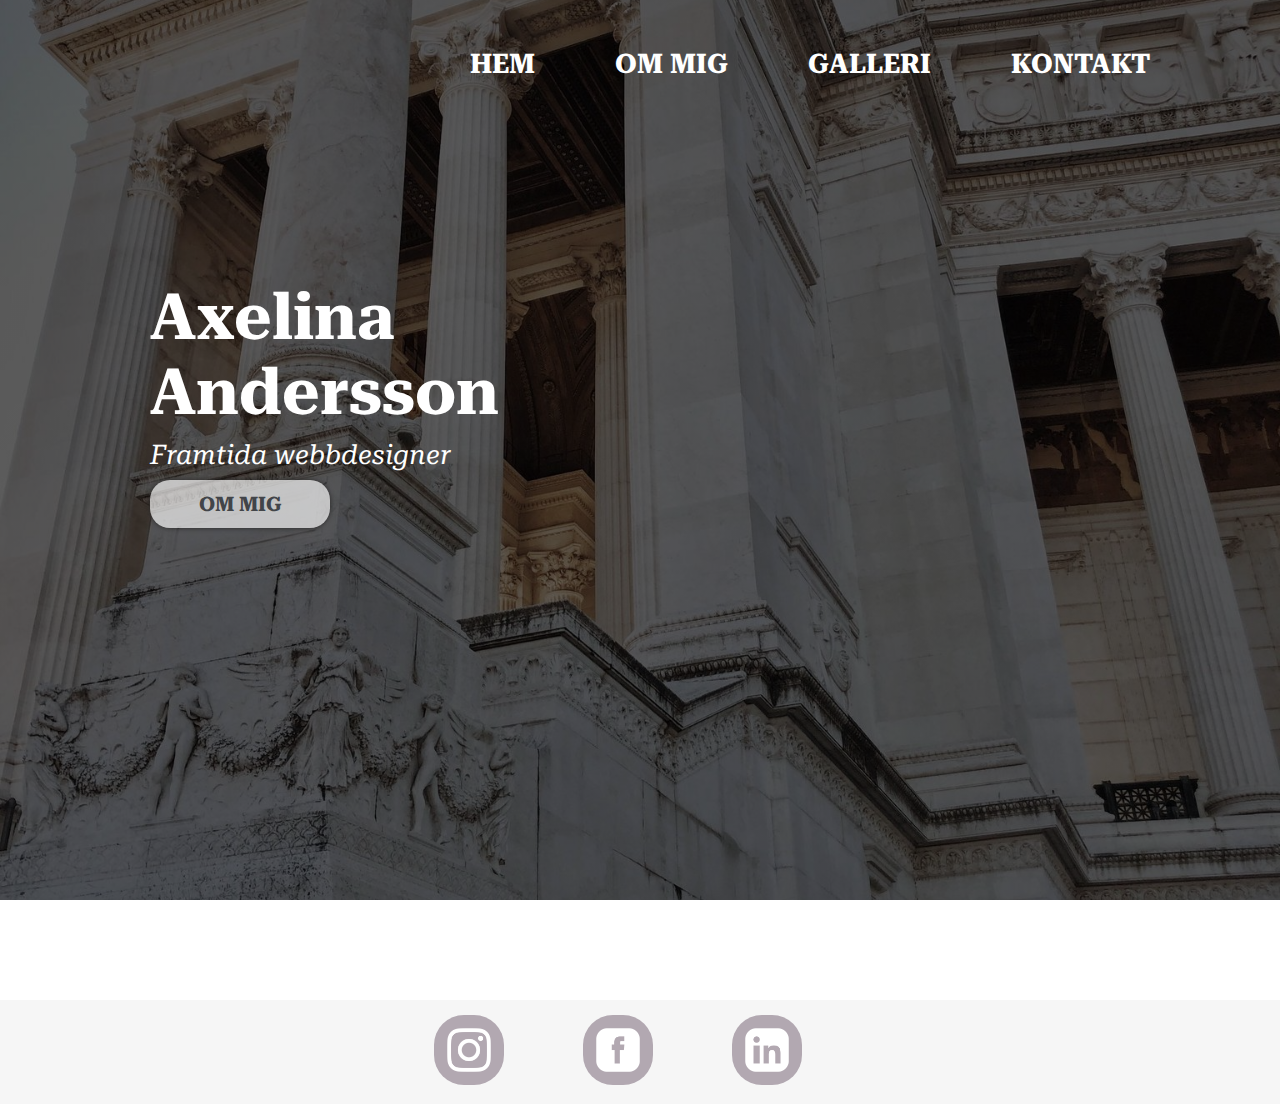
<file: index.html>
<!DOCTYPE html>
<html lang="sv">
<head>
<link rel="stylesheet" href="styles.css"/>
<!--Länkar till fonts-->
<link rel="preconnect" href="https://fonts.googleapis.com">

<link href="https://fonts.googleapis.com/css2?family=Roboto+Serif:wght@200;300;600;700&display=swap" rel="stylesheet">




<meta charset="UTF-8" />

<meta name="viewport" content="width=device-width, initial-scale=1.0">


<title>Axelina</title>
<link rel="shortcut icon" type="image/png" href="images/logoo.jpg">
</head>

<body> 

<div class="gridbox">
<div class="headerbox">

<div class="dropdown">
             <div class="line1"></div>
             <div class="line2"></div>
             <div class="line3"></div>

             <div class="dropdown-content">
               <a href="index.html">Hem</a>
               <a href="ommig.html">Om mig</a>
               <a href="galleri.html">Galleri</a>
               <a href="kontakt.html">Kontakt</a>
             </div>
           </div>

    <nav class="navbar"> 
    
      <div class="navbarlinks">
       
        <ul>
            <li><a href="index.html">Hem</a></li>
            <li><a href="ommig.html">Om mig</a></li>
            <li><a href="galleri.html">Galleri</a></li>
            <li><a href="kontakt.html">kontakt</a></li>
        </ul>
 </div>
        
      


    
 
    </nav>

 
    
    

    
</div>

  <div class="mainbox">
      <div class="main-text">
      <h1>Axelina <br> Andersson</h1>
      <p class="home-p">Framtida webbdesigner</p>
      <button type="button"><a href="ommig.html">OM MIG</a></button>
      
    
    </div>
 <div class="main-img-container">
           <img class="main-img" src="images/thai.jpg" alt="profilbild" height="350" width="350" >
       </div>

  </div>

  <div class="asidebox">



      </div>


  </div>
<div class="footerbox">
 
  <div class="footer-socials">
  <a href="https://www.instagram.com/axelinaanderssonn/"><img src="images/instagram.png" alt="insta icon" width="70"></a>
  <a href="https://www.facebook.com/axelina.andersson"><img src="images/fb.png" alt="facebook icon" width="70"></a>
  <a href="https://www.linkedin.com/in/axelina-andersson-389116230/"><img src="images/linked.png" alt="linkedin icon" width="70"></a>
  </div>  
 
</div>
   


   
</body>
</html>
</file>
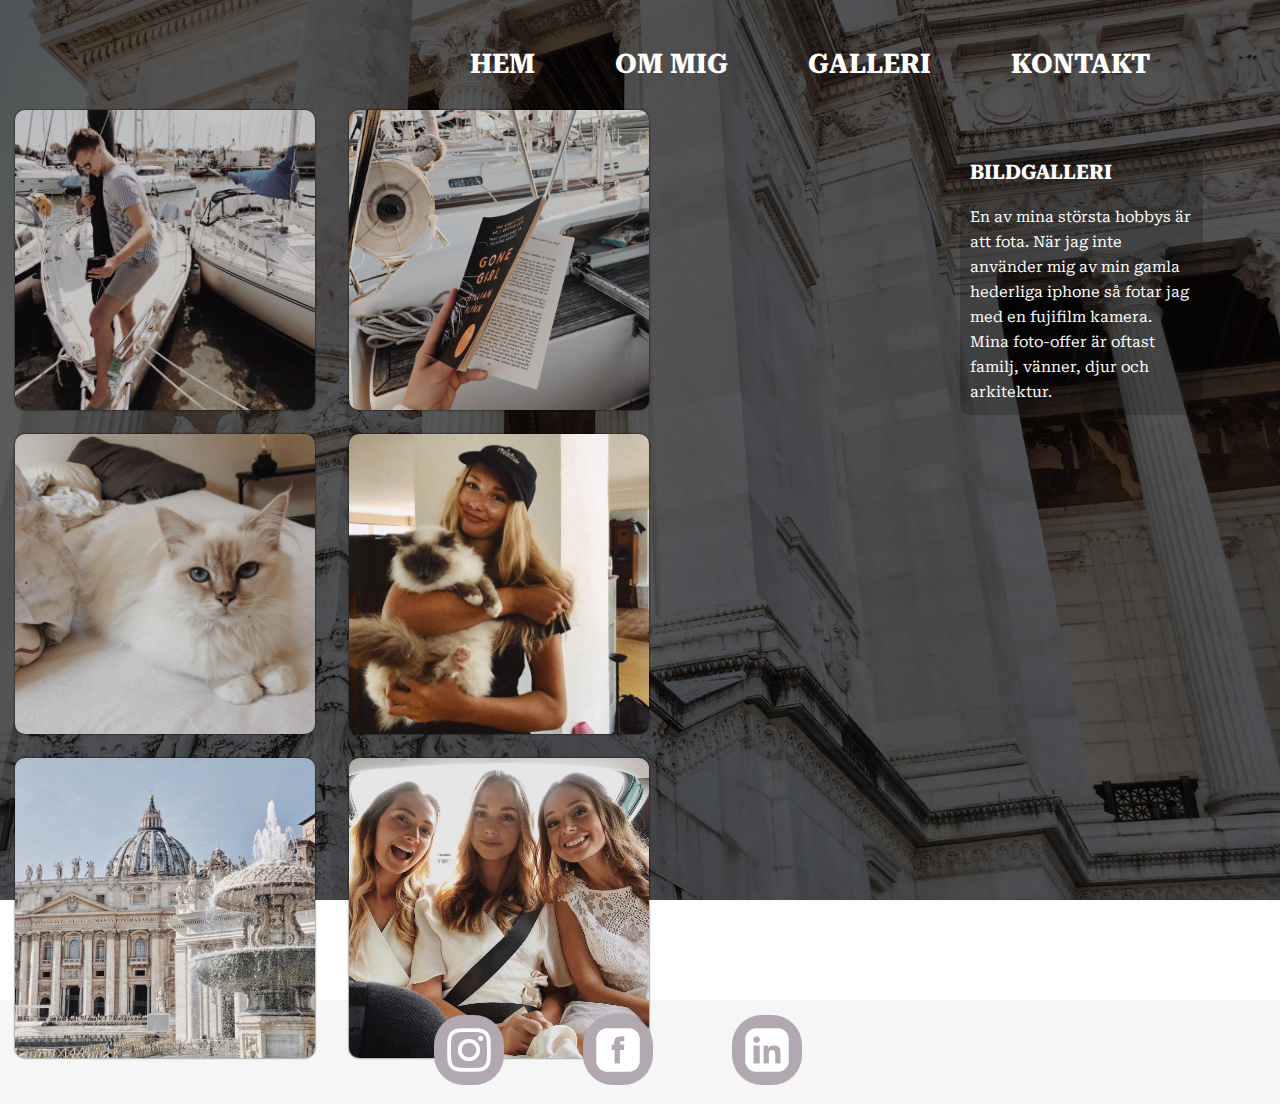
<file: galleri.html>
<!DOCTYPE html>
<html lang="sv">
<head>


<!--Länkar till fonts-->
<link rel="preconnect" href="https://fonts.googleapis.com">
<link rel="preconnect" href="https://fonts.gstatic.com" crossorigin>
<link href="https://fonts.googleapis.com/css2?family=Roboto+Serif:wght@200;300;600;700&display=swap" rel="stylesheet">
<link rel="stylesheet" href="styles.css"/>
<title>Axelina</title>
<meta charset="UTF-8" />

<meta name="viewport" content="width=device-width, initial-scale=1.0">
<link rel="shortcut icon" type="image/png" href="images/logoo.jpg">
</head>

<body> 

<div class="gridbox">
<div class="headerbox">
  <div class="dropdown">
    <div class="line1"></div>
    <div class="line2"></div>
    <div class="line3"></div>

    <div class="dropdown-content">
      <a href="index.html">Hem</a>
      <a href="ommig.html">Om mig</a>
      <a href="galleri.html">Galleri</a>
      <a href="kontakt.html">Kontakt</a>
    </div>
  </div>
    <nav>
      
        <ul class="headermenu">
            
            <li><a href="index.html">Hem</a></li>
            <li><a href="ommig.html">Om mig</a></li>
            <li><a href="galleri.html">Galleri</a></li>
            <li><a href="kontakt.html">kontakt</a></li>
        </ul>
        
    </nav>

</div>

  <div class="mainbox">


<div class="col">


    <div class="card card1">
        
        
    </div>

    <div class="card card2">
      
    </div>

    <div class="card card3">
      
    </div>


    <div class="card card4">
      
    </div>

    <div class="card card5">
      
    </div>

    <div class="card card6">
      
    </div>

    
    
    


    



    


</div>
  
  </div>

  <div class="asidebox">

    <div class="aside-container">
       <h2>BILDGALLERI </h2>
       <p>En av mina största hobbys är att fota. När jag inte använder mig av min gamla hederliga iphone så fotar jag med en fujifilm kamera. Mina foto-offer är oftast familj, vänner, djur och arkitektur.</p>
    </div>



      </div>


  </div>
<div class="footerbox">
 
  <div class="footer-socials">
  <a href="https://www.instagram.com/axelinaanderssonn/"><img src="images/instagram.png" alt="insta icon" width="70"></a>
  <a href="https://www.facebook.com/axelina.andersson"><img src="images/fb.png" alt="facebook icon" width="70"></a>
  <a href="https://www.linkedin.com/in/axelina-andersson-389116230/"><img src="images/linked.png" alt="linkedin icon" width="70"></a>
  </div>  
 
</div>
   


   
</body>
</html>
</file>
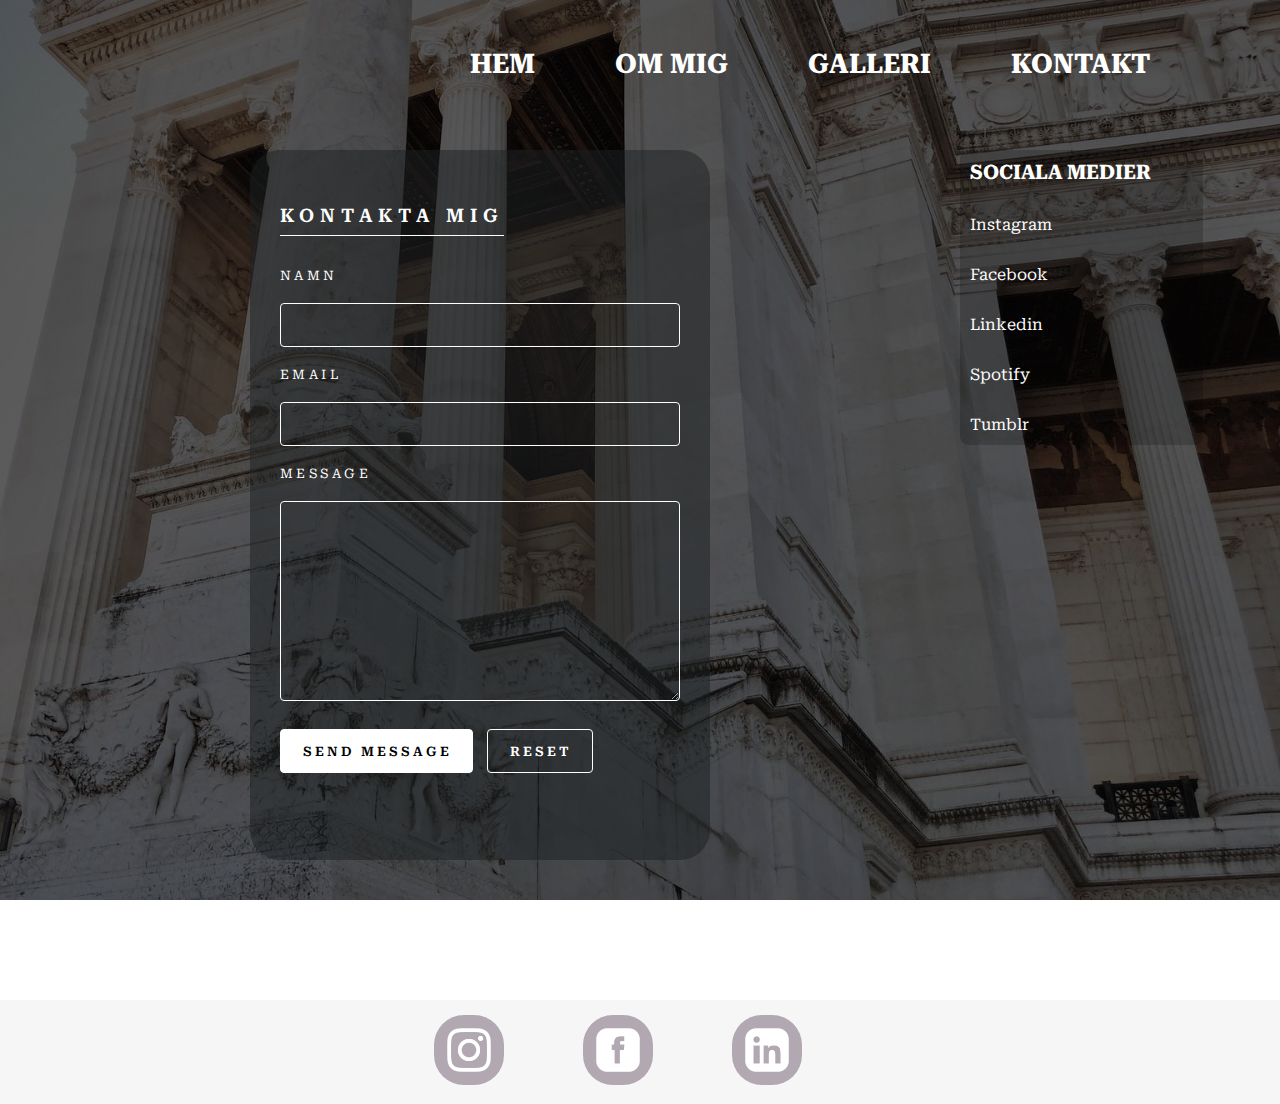
<file: kontakt.html>
<!DOCTYPE html>
<html lang="sv">
<head>
<link rel="stylesheet" href="styles.css"/>
<!--Länkar till fonts-->
<link rel="preconnect" href="https://fonts.googleapis.com">
<link rel="preconnect" href="https://fonts.gstatic.com" crossorigin>
<link href="https://fonts.googleapis.com/css2?family=Roboto+Serif:wght@200;300;600;700&display=swap" rel="stylesheet">
<title>Axelina</title>
<meta charset="UTF-8" />

<meta name="viewport" content="width=device-width, initial-scale=1.0">
<link rel="shortcut icon" type="image/png" href="images/logoo.jpg">
</head>

<body> 

<div class="gridbox">
<div class="headerbox">
    <div class="dropdown">
        <div class="line1"></div>
        <div class="line2"></div>
        <div class="line3"></div>

        <div class="dropdown-content">
          <a href="index.html">Hem</a>
          <a href="ommig.html">Om mig</a>
          <a href="galleri.html">Galleri</a>
          <a href="kontakt.html">Kontakt</a>
        </div>
      </div>
    <nav>
    
      
      <ul class="headermenu">
        
            <li><a href="index.html">Hem</a></li>
            <li><a href="ommig.html">Om mig</a></li>
            <li><a href="galleri.html">Galleri</a></li>
            <li><a href="kontakt.html">kontakt</a></li>
        </ul>
        
    </nav>

</div>

  <div class="mainbox">
      <form action="">
          <div class="title">
              <h3>KONTAKTA MIG</h3>
          </div>

          <div>

              <div class="item">
                  <label for="name">NAMN</label>
                  <input type="text" >
              </div>

              <div class="item">
                <label for="email">EMAIL</label>
                <input type="text" >
            </div>

            <div class="full">
                <label for="message">MESSAGE</label>
                <textarea ></textarea>
            </div>

            <div class="action">
                <input type="submit" value="SEND MESSAGE">
                <input type="reset" value="RESET">
            </div>

            



          </div>



      </form>
      
    
  

  </div>

  <div class="asidebox">
    <div class="aside-container">
        <h2>SOCIALA MEDIER</h2>
        <div class="aside-socials">
            <a href="https://www.instagram.com/axelinaanderssonn/">Instagram</a>
           <a href="https://www.facebook.com/axelina.andersson/">Facebook</a>
            <a href="https://www.linkedin.com/in/axelina-andersson-389116230/">Linkedin</a>
            <a href="https://open.spotify.com/user/pzmczday6mdsut4gn10id2zma?si=d16b9d6a87314adf">Spotify</a>
            <a href="https://morgondagg.tumblr.com/">Tumblr</a>
             </div>

     </div>
      </div>


  </div>
<div class="footerbox">
 
  <div class="footer-socials">
  <a href="https://www.instagram.com/axelinaanderssonn/"><img src="images/instagram.png" alt="insta icon" width="70"></a>
  <a href="https://www.facebook.com/axelina.andersson"><img src="images/fb.png" alt="facebook icon" width="70"></a>
  <a href="https://www.linkedin.com/in/axelina-andersson-389116230/"><img src="images/linked.png" alt="linkedin icon" width="70"></a>
  </div>  
 
</div>
   


   
</body>
</html>
</file>
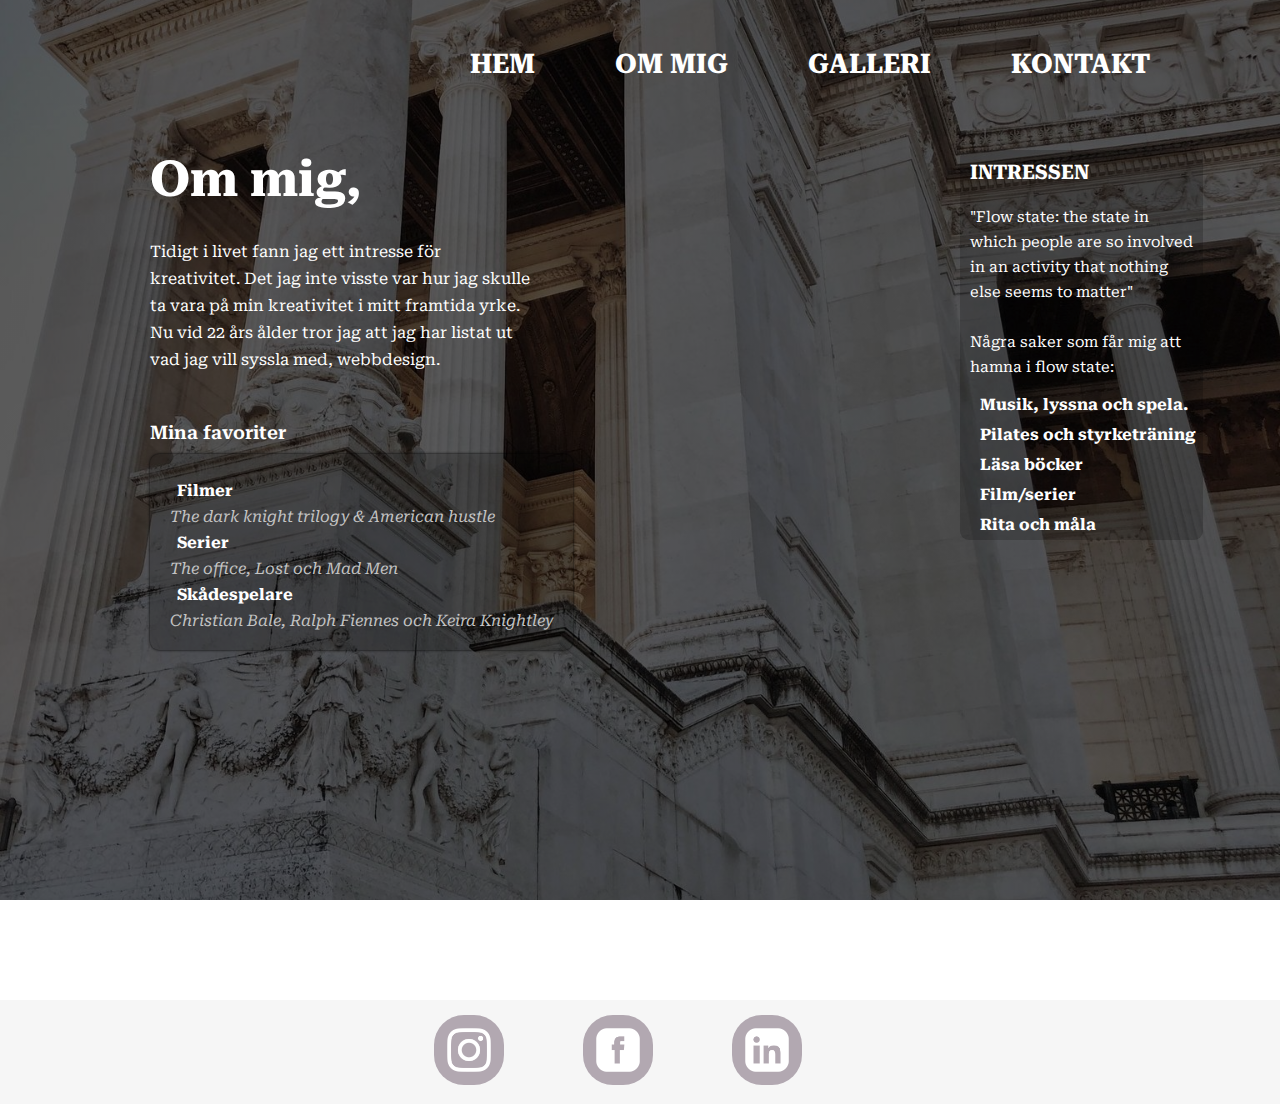
<file: ommig.html>
<!DOCTYPE html>
<html lang="sv">
<head>
<link rel="stylesheet" href="styles.css"/>
<!--Länkar till fonts-->
<link rel="preconnect" href="https://fonts.googleapis.com">
<link rel="preconnect" href="https://fonts.gstatic.com" crossorigin>
<link href="https://fonts.googleapis.com/css2?family=Roboto+Serif:wght@200;300;600;700&display=swap" rel="stylesheet">
<title>Axelina</title>
<meta charset="UTF-8" />

<meta name="viewport" content="width=device-width, initial-scale=1.0">
<link rel="shortcut icon" type="image/png" href="images/logoo.jpg">
</head>

<body> 

<div class="gridbox">
<div class="headerbox">

  <div class="dropdown">
    <div class="line1"></div>
    <div class="line2"></div>
    <div class="line3"></div>

    <div class="dropdown-content">
      <a href="index.html">Hem</a>
      <a href="ommig.html">Om mig</a>
      <a href="galleri.html">Galleri</a>
      <a href="kontakt.html">Kontakt</a>
    </div>
  </div>
    <nav>
     
      
      <ul class="headermenu">
        
        
            <li><a href="index.html">Hem</a></li>
            <li><a href="ommig.html">Om mig</a></li>
            <li><a href="galleri.html">Galleri</a></li>
            <li><a href="kontakt.html">kontakt</a></li>
        </ul>
        
    </nav>

</div>

  <div class="mainbox">
      <div class="main-text ommig-text">
      <h2>Om mig,</h2>
      <p class="ommig-p">Tidigt i livet fann jag ett intresse för kreativitet. Det jag inte visste var hur jag skulle ta vara på min kreativitet i mitt framtida yrke. Nu vid 22 års ålder tror jag att jag har listat ut vad jag vill syssla med, webbdesign. </p>
      <br>

      <h3>Mina favoriter</h3>
      <dl>
        <dt>Filmer</dt>
        <dd>The dark knight trilogy & American hustle</dd>
        <dt>Serier</dt>
        <dd>The office, Lost och Mad Men</dd>
        <dt>Skådespelare</dt>
        <dd>Christian Bale, Ralph Fiennes och Keira Knightley</dd>
        </dl>
        
    </div>
 <div class="main-img-container">
           <img class="main-img" src="images/hemma.jpg" alt="profilbild" height="300" width="300" >
       </div>

  </div>

  <div class="asidebox">

    <div class="aside-container">
      <h2>INTRESSEN </h2>
      <p>"Flow state: the state in which people are so involved in an activity that nothing else seems to matter" <br><br>Några saker som får mig att hamna i flow state:</p>
      <ul class="flow">
        <li>Musik, lyssna och spela.</li>
        <li>Pilates och styrketräning</li>
        <li>Läsa böcker</li>
        <li>Film/serier</li>
        <li>Rita och måla</li>
        
      </ul>
   </div>



     </div>


      </div>



<div class="footerbox">
 
  <div class="footer-socials">
  <a href="https://www.instagram.com/axelinaanderssonn/"><img src="images/instagram.png" alt="insta icon" width="70"></a>
  <a href="https://www.facebook.com/axelina.andersson"><img src="images/fb.png" alt="facebook icon" width="70"></a>
  <a href="https://www.linkedin.com/in/axelina-andersson-389116230/"><img src="images/linked.png" alt="linkedin icon" width="70"></a>
  </div>  
 
</div>
   


   
</body>
</html>
</file>
<file: styles.css>
*{
    margin:0;
    padding:0;
    font-family:  'Roboto Serif', sans-serif;
    box-sizing: border-box;
}

body{
    width: 100%;
    height: 100vh;
    background-image: linear-gradient(rgba(0,0,0,0.6),rgba(0,0,0,0.6)),url(images/rom.jpg);
    background-position: center;
    background-size: cover;
    background-attachment: fixed;
}

@media only screen and (max-width: 1400px){

    .main-img-container{
        display:none;
    }

    .dropdown {
        display:none;
    }

    

    

}

@media only screen and (min-width: 920px){
    .dropdown{
        display:none;
    }
}

@media only screen and (max-width: 920px){

    .footer-socials img{
        display:none;
    }

    .footerbox{
        display:none;
    }

    .aside-container{
        display:none;
    }


   nav{
      display:none;

   }



.dropdown {
    display:inline-block;
    width:130px;
    padding:30px;
    margin:10px;
   
    
    
  
   
    
    
  }

  .dropdown div{
      background-color: rgb(248, 248, 248);
      width:25px;
      height:5px;
      margin:5px;
      border-radius: 50px;

  }
  
  .dropdown-content {
    display:none;
    position: absolute;
   
    box-shadow: 0px 8px 16px 0px rgba(0,0,0,0.5);
   
    
  }

  .dropdown a{
      text-decoration: none;
      font-weight: 700;
      font-size: 20px;
      padding:40px;
      color:white;
      text-transform: uppercase;
      background-color: rgb(83, 85, 88);
      
      
      
     

  }

  .dropdown a:hover{
    background-color: rgb(114, 116, 119);
    
     
  }
  
  .dropdown:hover .dropdown-content {
    display:grid;
    
    
    
  }
}





/*burgare

.burger{
    padding:30px;
    float:right;
    display:none;
}
.burger div{
    background-color: white;
    width:25px;
    height:  3px;
    margin:5px;
  
}
 burgare slut*/

.gridbox{  

 display:grid;
 grid-template-columns: 75vw 19vh;
 grid-template-rows: 100px 800px 100px; 
 grid-auto-rows:auto;
}

/*header*/
.headerbox{
    grid-column: 1 / span 2;
    width:100%; 
    display: grid;
    
}



nav{
    
    position: absolute;
    top:0;
    left:0;
    width:100%;
    padding: 10px 90px;
    box-sizing: border-box;
    background: rgba(0,0,0,0.0);
    color: white;
}

nav ul {
    list-style: none;
    float: right;
    display:flex;
   
}

nav ul li a{
    line-height:12vh;
    color: white;
    padding: 12px 40px;
    text-decoration: none;
    font-size:3vh;
    font-weight:bold;
    text-transform: uppercase;
   
}

nav ul li a:hover{
    background: rgba(255,255,255,0.329);
    border-radius: 10px;
}




/*main*/

h1{
    color:white;
    font-size: 5vw;
    
}
.main-text{
  
    float:left;
    padding-left: 150px;
    padding-top: 20vh;
    
}

.ommig-text{
    float:left;
    padding-top:50px;
}
.home-p{
    color: white;
    font-size: 3vh;
    font-style: italic;
    line-height: 50px;
}

button{
    width: 20vh;
    padding: 12px 0;
    background: rgba(255, 255, 255, 0.664);
    border:0;
    border-radius: 20px;
    box-shadow:0 0 5px rgb(41, 40, 40);
    
}
button a{
    text-decoration: none;
    color: rgb(66, 69, 73); 
    font-size: 20px;
    font-weight:bolder;
}
button a:hover{
    color: white;
    
}

.main-img-container{

float:right;
padding-right: 10vw;
padding-top: 15vh;


}

.main-img{
    border-radius: 50%;
    box-shadow:0 0 4px;
    transition: transform 0.5s;
  
 
    
}


/* bilden rör sig*/
.main-img:hover{
    transform: translateY(-10px)
}



/* galleri*/









/* aside */
.asidebox{
    width:19vw;
   
}

.socials-container{
    list-style: none;
    text-align: center;
    padding-top: 20vh;
    display: block;
  line-height: 10vh;
 


}

.socials{
    border-radius: 50%;
}

/* footer */
.footerbox{
    grid-column: 1 / span 2;
    grid-row: 3;
    display: grid;
    background-color: rgb(196, 196, 196,0.150);
}

#footer-text{
    color:white;
    text-align: center;
    font-style: italic;
    padding: 10px;
}

.footer-socials{
    text-align: center;
    padding: 0px;
    
}

.footer-socials img{
    margin: 15px;
    margin-right: 60px;
    border-radius: 30px;
    transition: transform 0.5s;
   
}

.footer-socials img:hover{
    transform: translateY(-10px)
}

/*galleri*/

.col{
    width:auto;
}

.card{
    width: 300px;
    height: 300px;
    display:inline-block;
    border-radius:10px;
  
    padding: 15px 25px;
    
    box-sizing: border-box;
    cursor: pointer;
    margin: 10px 15px;
    transition: transform 0.5s;
    box-shadow: 0 0 2px;
  
    background-position: center;
    background-size: contain;
}

.card h5{
    color:white;
}

.card:hover{
    transform:translateY(-10px);

}

.card1{
      background-image: url(images/1.jpg);
}

.card2{
    background-image: url(images/2.jpg);
}

.card3{
    background-image: url(images/3.jpg);
}

.card4{
    background-image: url(images/5.jpg);
}

.card5{
    background-image: url(images/8.jpg);
}

.card6{
    background-image: url(images/9.jpg);
}

.aside-container{
  
    
    background: rgba(3, 3, 3, 0.200);
    color:white;
    border-radius: 9px;
    margin-top:50px;
   
    

   
    
}

.aside-container h2{
    padding: 10px;
    font-weight: 700;
    
    font-size: 20px;
   line-height: 25px;
    
}


.aside-container p{
    padding: 10px;
    font-size: 15px;
   line-height: 25px;
    
}

.aside-container ul li{
    padding-left:20px;
}


/* Form */

form{
    box-sizing: border-box;
    text-decoration: none;
    color:white;
    background: rgba(27,31,34,0.50);
    width:640px;
    margin:50px auto;
    max-width:97%;
    border-radius: 30px;
    padding: 55px 30px;

}
form .item{
    padding-bottom:20px;
}

form .title h3{
    letter-spacing:6px;
    
    border-bottom: 1px solid white;
    display: inline-block;
    padding-bottom: 8px;
    margin-bottom: 32px;
}

form {
    display:flex;
    flex-direction: column;
    margin-bottom:24px;
    width:48%;
    min-width: 400px;
    
    
}

form label{
    display:block;
    font-size: 13px;
    letter-spacing:3.5px;
    margin-bottom:20px;
}

form .item input{
    border-radius:4px;
    border: 1px solid white;
    outline:0;
    padding: 16px;
    width:100%;
    height:44px;
    background: transparent;
    color: white;
    
}

form .full{
    margin-bottom:24px;
}

form .full textarea{
    background: transparent;
border-radius:4px;
border: 1px solid white;
outline: 0;
padding: 12px 16px;
width: 100%;
height:200px;
font-size: 17px;
color:white;
}

form .action{
    margin-bottom: 32px;
}

form .action input{
    background: transparent;
    border-radius: 4px;
    border: 1px solid white;
    cursor: pointer;
    font-size:13px;
    font-weight: 600;
    height:44px;
    letter-spacing:3px;
    outline:0;
    padding: 0 20px 0 22px;
    margin-right:10px;
    color:white;
}

form .action input[type=submit]{
    background:white;
    color:black;
    
}

@media (max-width: 480px){
    form .half{
        flex-direction:column;
    }

    form .half .item{
        width:100%
    }

    form .action{
        display:flex;
        flex-direction:column;
    }

    form .action input{
        margin-bottom:10px;
        width:100%;
    }


}

/* aside kontakt*/



.aside-socials a{
    color:white;
    text-decoration: none;
    line-height: 40px;
    list-style: none;
    display:block;
    padding-left: 10px;
    padding-top:10px;
}

.aside-socials a:hover{
    background-color:rgba(198, 177, 204, 0.664) ;
    padding: 10px;
    border-radius: 5px;
    
}

.flow li{
    text-decoration: none;
    font-size: 16px;
    line-height: 30px;
    font-weight : bold;
    list-style-type: none;
}

.main-text h2{
    color:white;
    font-size: 50px;
    
}

.ommig-p{
    color:white;
    padding-top:30px;
    padding-bottom:30px;
    line-height: 27px;
    width:30vw;
}

.mainbox h3{
    color:white;
    font-weight: 600;
    padding-bottom: 10px;
    
}

.mainbox dl{
    background-color:rgba(7, 7, 7, 0.2) ;
    border-radius: 9px;
    padding:20px;
    box-shadow: 0 0 3px;
}

.mainbox dl dt{
    font-weight: 700;
    color:white;
    margin:7px;
    
}

.mainbox dl dd{
    font-style: italic;
    color:rgb(196, 196, 196);
}
</file>
